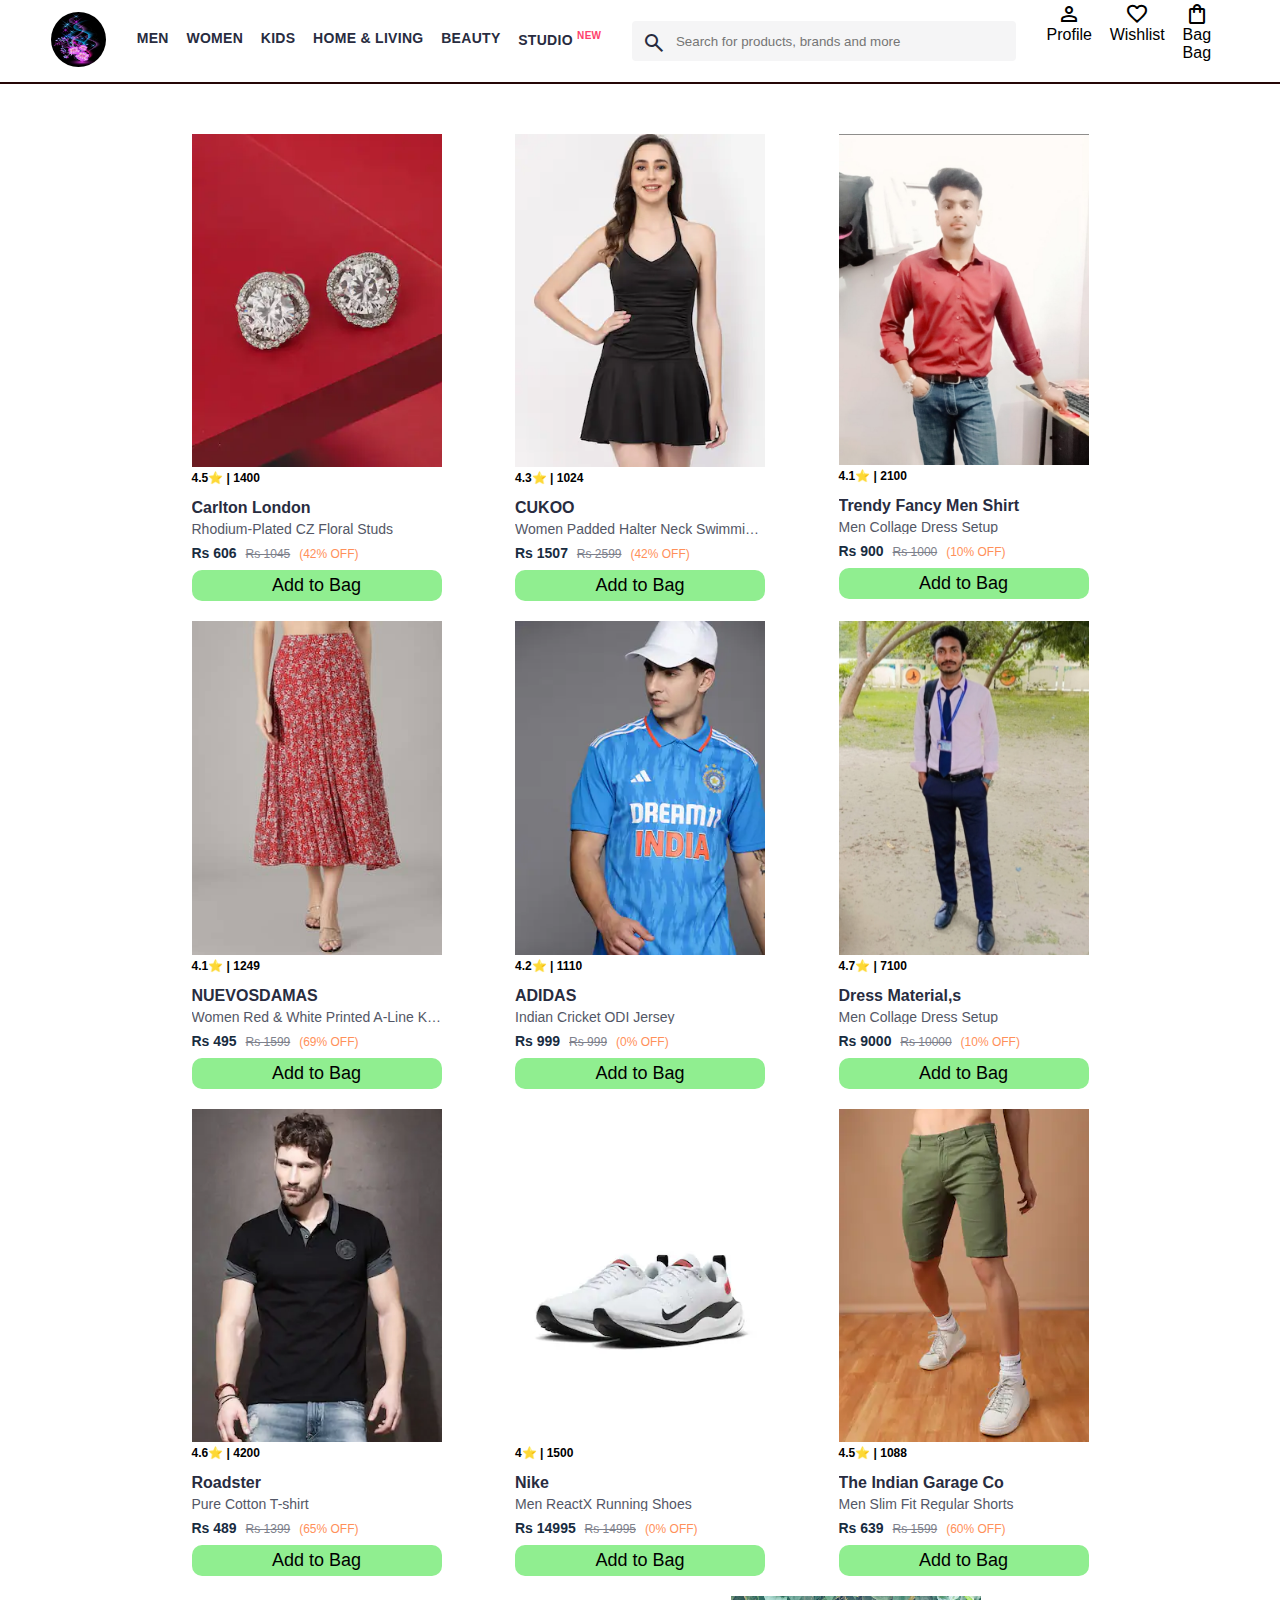
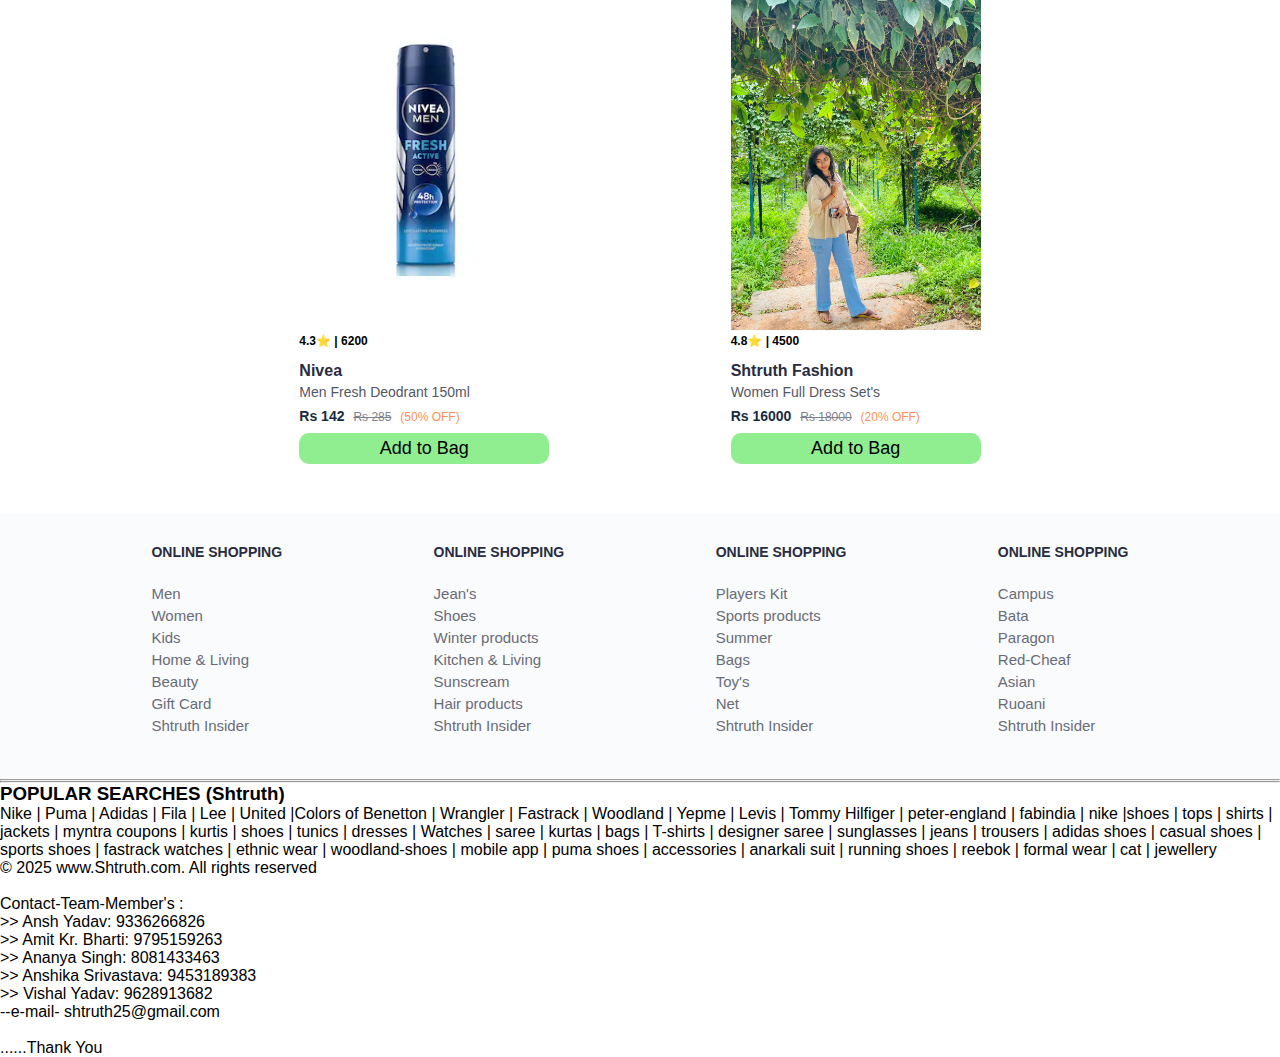
<file: AProject/Functional Clone/index.html>
<!DOCTYPE html>
<html lang="en">
<head>
    <title>Shtruth Functional Clone</title>
    <link rel="stylesheet" href="css/index.css">
    <link rel="stylesheet" href="https://fonts.googleapis.com/css2?family=Material+Symbols+Outlined:opsz,wght,FILL,GRAD@20..48,100..700,0..1,-50..200" />
</head>
<body>
    <header>
        <div class="logo_container">
            <a href="#"><img class="Shtruth_home" src="images/project_logo.jpg" alt="Shtruth Home"></a>
        </div>
        <nav class="nav_bar">
            <a href="#">Men</a>
            <a href="#">Women</a>
            <a href="#">Kids</a>
            <a href="#">Home & Living</a>
            <a href="#">Beauty</a>
            <a href="#">Studio <sup>New</sup></a>
        </nav>
        <div class="search_bar">
            <span class="material-symbols-outlined search_icon">search</span>
            <input class="search_input" placeholder="Search for products, brands and more">
        </div>
        <div class="action_bar">
            <div class="action_container">
                <span class="material-symbols-outlined action_icon">person</span>
                <span class="action_name">Profile</span>
            </div>

            <div class="action_container">
                <span class="material-symbols-outlined action_icon">favorite</span>
                <span class="action_name">Wishlist</span>
            </div>

            <a class="action_container" href="pages/bag.html">
                <span class="material-symbols-outlined action_icon">shopping_bag</span>
                <span class="action_name">Bag</span>
                <span class="action_name">Bag</span>
                <span class="bag-item-count">0</span>
            </a>
        </div>
    </header>
    <main>
        <div class="items-container">
        </div>
    </main>
    <footer>
        <div class="footer_container">
            <div class="footer_column">
                <h3>ONLINE SHOPPING</h3>

                <a href="#">Men</a>
                <a href="#">Women</a>
                <a href="#">Kids</a>
                <a href="#">Home & Living</a>
                <a href="#">Beauty</a>
                <a href="#">Gift Card</a>
                <a href="#">Shtruth Insider</a>
            </div>

            <div class="footer_column">
                <h3>ONLINE SHOPPING</h3>

                <a href="#">Jean's</a>
                <a href="#">Shoes</a>
                <a href="#">Winter products</a>
                <a href="#">Kitchen & Living</a>
                <a href="#">Sunscream</a>
                <a href="#">Hair products</a>
                <a href="#">Shtruth Insider</a>
            </div>

            <div class="footer_column">
                <h3>ONLINE SHOPPING</h3>

                <a href="#">Players Kit</a>
                <a href="#">Sports products</a>
                <a href="#">Summer</a>
                <a href="#">Bags</a>
                <a href="#">Toy's</a>
                <a href="#">Net</a>
                <a href="#">Shtruth Insider</a>
            </div>

            <div class="footer_column">
                <h3>ONLINE SHOPPING</h3>

                <a href="#">Campus</a>
                <a href="#">Bata</a>
                <a href="#">Paragon</a>
                <a href="#">Red-Cheaf</a>
                <a href="#">Asian</a>
                <a href="#">Ruoani</a>
                <a href="#">Shtruth Insider</a>
            </div>
        </div>
        <hr>

<div class="store_material"> <hr>
            <h3>POPULAR SEARCHES (Shtruth)</h3> 
            Nike | Puma | Adidas | Fila | Lee | United |Colors of Benetton | Wrangler | Fastrack | Woodland | Yepme | Levis | Tommy Hilfiger | peter-england | fabindia | nike |shoes | tops | shirts | jackets | myntra coupons | kurtis | shoes | tunics | dresses | Watches | saree | kurtas | bags | T-shirts | designer saree | sunglasses | jeans | trousers | adidas shoes | casual shoes | sports shoes | fastrack watches | ethnic wear | woodland-shoes | mobile app | puma shoes | accessories | anarkali suit | running shoes | reebok | formal wear | cat | jewellery <br>
            <div id="copyright">
                © 2025 www.Shtruth.com. All rights reserved 
             </div>    <br>
             Contact-Team-Member's : <br>
             >> Ansh Yadav: 9336266826 <br>
             >> Amit Kr. Bharti: 9795159263 <br>
             >> Ananya Singh: 8081433463 <br>
             >> Anshika Srivastava: 9453189383 <br>
             >> Vishal Yadav: 9628913682
             <br>
             --e-mail- shtruth25@gmail.com <br> <br>
             ......Thank You
        </div>       
    </footer>
    <script src="data/items.js"></script>
    <script src="scripts/index.js"></script>
</body>
</html>
</file>
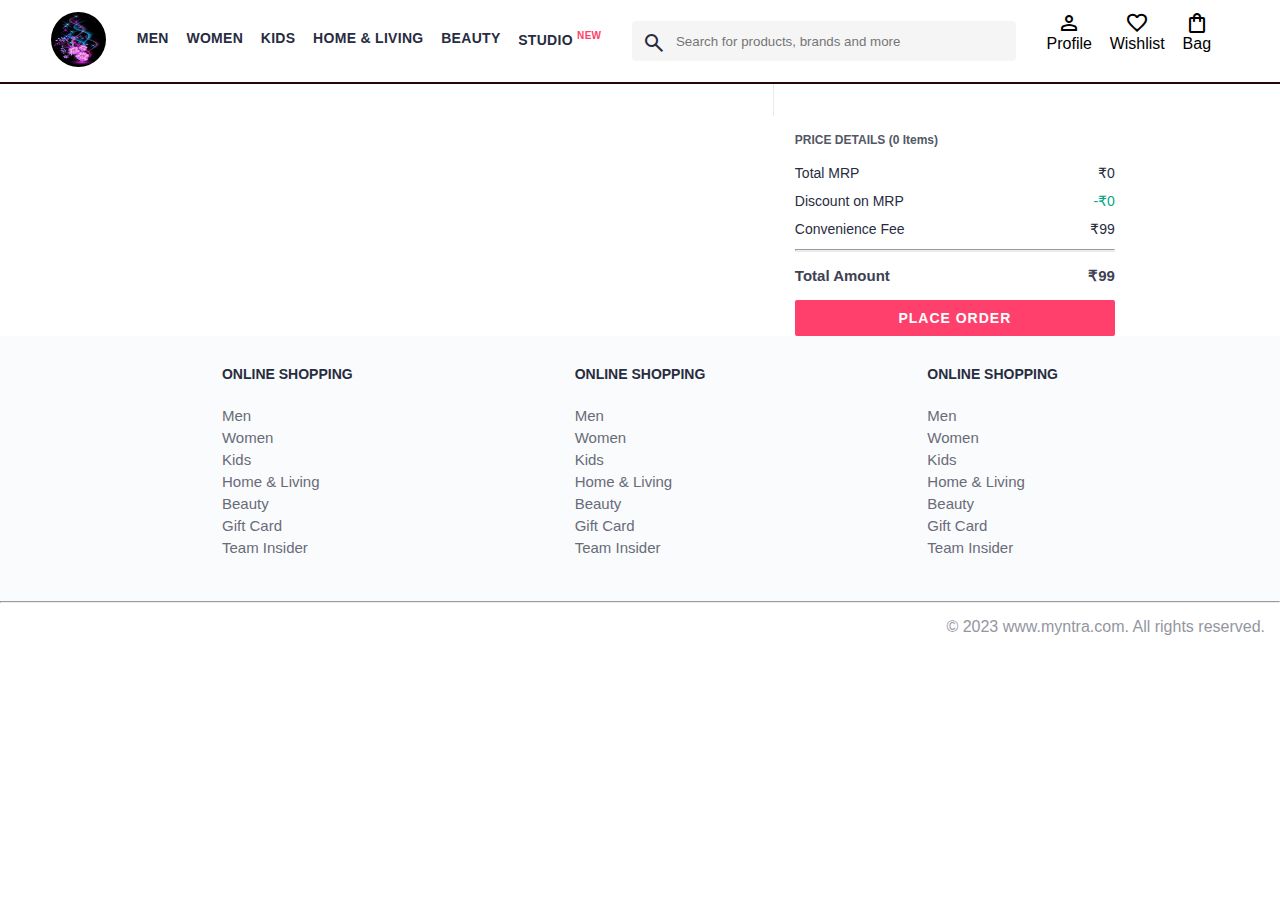
<file: AProject/Functional Clone/pages/bag.html>
<!DOCTYPE html>
<html lang="en">
<head>
    <title>Shopping Clone</title>
    <link rel="stylesheet" href="../css/index.css">
    <link rel="stylesheet" href="../css/bag.css">
    <link rel="stylesheet" href="https://fonts.googleapis.com/css2?family=Material+Symbols+Outlined:opsz,wght,FILL,GRAD@20..48,100..700,0..1,-50..200" />
</head>
<body>
    <header>
        <div class="logo_container">
            <a href="#"><img class="Shtruth_home" src="../images/project_logo.jpg" alt="Myntra Home"></a>
        </div>
        <nav class="nav_bar">
            <a href="#">Men</a>
            <a href="#">Women</a>
            <a href="#">Kids</a>
            <a href="#">Home & Living</a>
            <a href="#">Beauty</a>
            <a href="#">Studio <sup>New</sup></a>
        </nav>
        <div class="search_bar">
            <span class="material-symbols-outlined search_icon">search</span>
            <input class="search_input" placeholder="Search for products, brands and more">
        </div>
        <div class="action_bar">
            <div class="action_container">
                <span class="material-symbols-outlined action_icon">person</span>
                <span class="action_name">Profile</span>
            </div>

            <div class="action_container">
                <span class="material-symbols-outlined action_icon">favorite</span>
                <span class="action_name">Wishlist</span>
            </div>

            <div class="action_container">
                <span class="material-symbols-outlined action_icon">shopping_bag</span>
                <span class="action_name">Bag</span>
                <span class="bag-item-count">0</span>
            </div>
        </div>
    </header>
    <main>
      <div class="bag-page">
        <div class="bag-items-container">
        </div>
        <div class="bag-summary">
        </div>
      </div>
    </main>
    <footer>
        <div class="footer_container">
            <div class="footer_column">
                <h3>ONLINE SHOPPING</h3>

                <a href="#">Men</a>
                <a href="#">Women</a>
                <a href="#">Kids</a>
                <a href="#">Home & Living</a>
                <a href="#">Beauty</a>
                <a href="#">Gift Card</a>
                <a href="#">Team Insider</a>
            </div>

            <div class="footer_column">
                <h3>ONLINE SHOPPING</h3>

                <a href="#">Men</a>
                <a href="#">Women</a>
                <a href="#">Kids</a>
                <a href="#">Home & Living</a>
                <a href="#">Beauty</a>
                <a href="#">Gift Card</a>
                <a href="#">Team Insider</a>
            </div>

            <div class="footer_column">
                <h3>ONLINE SHOPPING</h3>

                <a href="#">Men</a>
                <a href="#">Women</a>
                <a href="#">Kids</a>
                <a href="#">Home & Living</a>
                <a href="#">Beauty</a>
                <a href="#">Gift Card</a>
                <a href="#">Team Insider</a>
            </div>
        </div>
        <hr>

        <div class="copyright">
            © 2023 www.myntra.com. All rights reserved.
        </div>
    </footer>
    <script src="../data/items.js"></script>
    <script src="../scripts/index.js"></script>
    <script src="../scripts/bag.js"></script>
</body>
</html>
</file>
<file: AProject/Functional Clone/css/index.css>
/***************** Item Page CSS **************************/
/*.action_container {
    text-decoration: none;
}
a.action_container:link {
    color:black;
}
.item-details {
    cursor: pointer;
    width: 250px;
    margin: 10px;
}
.stars {
    font-size: 12px;
    font-weight: 700;
    text-align: left;
}
.company {
    font-size: 18px;
    font-weight: 700;
    line-height: 1;
    color: #282c3f;
    margin-bottom: 6px;
    overflow: hidden;
    text-overflow: ellipsis;
    white-space: nowrap;
    margin-top: 20px;
}
.item-name {
    color: #535766;
    font-size: 16px;
    line-height: 1;
    margin-bottom: 0;
    margin-top: 0;
    overflow: hidden;
    text-overflow: ellipsis;
    white-space: nowrap;
    font-weight: 400;
    display: block;
}
.price-container {
    margin-top: 10px;
}
.current-price {
    font-size: 14px;
    font-weight: 700;
    color: #282c3f;
}
.original-price {
    text-decoration: line-through;
    color: #7e818c;
    font-weight: 400;
    margin-left: 5px;
    font-size: 12px;
}
.discount-percentage {
    color: #ff905a;
    font-weight: 400;
    font-size: 12px;
    margin-left: 5px;
}
.btn-bag {
    background-color: lightgreen;
    border: none;
    padding: 5px 15px;
    border-radius: 10px;
    width: 100%;
    margin-top: 7px;
    font-size: 20px;
    cursor: pointer;
}
.bag-items {
    background-color: #f16565;
    white-space: nowrap;
    text-align: center;
    line-height: 18px;
    padding: 0 6px;
    height: 18px;
    position: relative;
    border-radius: 50%;
    font-size: 12px;
    color: #fff;
    left: 13px;
    top: -44px;
    font-weight: 700;
    cursor: pointer;
}*/

* {
    margin: 0;
    padding: 0;
    font-family: Assistant,-apple-system,BlinkMacSystemFont,Segoe UI,Roboto,Helvetica,Arial,sans-serif;
    box-sizing: border-box;
}
header {
    display: flex;
    background-color: #ffffff;
    height: 84px;
    justify-content: space-between;
    align-items: center;
    border-bottom: 2px solid #250707;
}
.Shtruth_home {
    height: 55px;
    width: 55px;
    border-radius: 40px;
}
.logo_container {
    margin-left: 4%;
}
.action_bar {
    margin-right: 4%;
}
.nav_bar {
    display: flex;
    min-width: 500px;
    justify-content: space-evenly;
}
.nav_bar a {
    font-size: 14px;
    letter-spacing: .3px;
    color: #282c3f;
    font-weight: 700;
    text-transform: uppercase;
    text-decoration: none;
    padding: 28px 0;
    border-bottom: 5px solid #ffffff;
}
.nav_bar a:hover {
    border-bottom: 4px solid #f54e77;
}

.nav_bar a sup {
    color: #ff3f6c;
    font-size: 10px;
}

.search_bar {
    height: 40px;
    min-width: 200px;
    width: 30%;
    display: flex;
    align-items: center;
}
.search_icon {
    box-sizing: content-box;
    height: 20px;
    padding: 10px;

    background-color: #f5f5f6;
    color: #282c3f;
    font-weight: 300;
    border-radius: 4px 0 0 4px;
}
.search_input {
    color: #696e79;
    background-color: #f5f5f6;
    flex-grow: 1;
    height: 40px;
    border: 0;
    border-radius: 0 4px 4px 0;
}

.action_bar {
    display: flex;
    min-width: 200px;
    justify-content: space-evenly;
}

.action_container {
    display: flex;
    flex-direction: column;
    align-items: center;
}

/* Main section */
.banner_container {
    margin: 40px 0;
}
.banner_image {
    width: 100%;
}

.category_heading {
    text-transform: uppercase;
    color: #3e4152;
    letter-spacing: .15em;
    font-size: 1.8em;
    margin: 50px 0 10px 30px;
    max-height: 5em;
    font-weight: 700;
}

.category-items, .items-container {
    width: 80%;
    margin: 50px 10%;
    display: flex;
    flex-wrap: wrap;
    justify-content: space-evenly;
}

.sale_item {
    width: 250px;
}

.footer_container {
    padding: 30px 0px 40px 0px;
    background: #FAFBFC;
    display: flex;
    justify-content: space-evenly;
}

.footer_column {
    display: flex;
    flex-direction: column;
}

.footer_column h3 {
    color: #282c3f;
    font-size: 14px;
    margin-bottom: 25px;
}

.footer_column a {
    color: #696b79;
    font-size: 15px;
    text-decoration: none;
    padding-bottom: 5px;
}

.copyright {
    color: #94969f;
    text-align: end;
    padding: 15px;
}
.items-container{
    width: 80%;
    margin:40px 10%;
}
.item-container{
    width: 250px;
    margin: 10px;
}
.item-image{
    width: 100%;
}
.rating{
    font-size: 12px;
    font-weight: 700;
}
.company-name{
    margin-top: 15px;
    font-size: 16px;
    font-weight: 700;
    line-height: 1;
    color: #282c3f;
    margin-bottom: 6px;
    overflow: hidden;
    text-overflow: ellipsis;
    white-space: nowrap;
}
.item-name{
    color: #535766;
    font-size: 14px;
    line-height: 1;
    margin-bottom: 0;
    margin-top: 0;
    overflow: hidden;
    text-overflow: ellipsis;
    white-space: nowrap;
    font-weight: 400;
    display: block;
}
.price{
    margin-top: 10px;
    font-size: 14px;
    line-height: 15px;
    color: #182c3f;
    white-space: nowrap;
}
.current-price{
    font-size: 14px;
    font-weight: 700;
    color: #182c3f;
}
.original-price{
    text-decoration: line-through;
    color: #7e818c;
    font-weight: 400;
    margin-left: 5px;
    font-size: 12px;
}
.discount{
    color: #ff905a;
    font-weight: 400;
    font-size: 12px;
    margin-left: 5px;
}
.btn-add-bag{
    margin-top: 8px;
    font-size: 18px;
    width: 100%;
    background-color: lightgreen;
    border: none;
    padding: 5px 15px;
    border-radius: 10px;
    cursor: pointer;
}
.bag-item-count{
    background-color: #f16565;
    white-space: nowrap;
    text-align: center;
    line-height: 18px;
    padding: 0 6px;
    height: 18px;
    position: relative;
    border-radius: 50%;
    font-size: 12px;
    color: #fff;
    left: 13px;
    top: -44px;
    font-weight: 700;
    cursor: pointer;
}
.action_container {
    text-decoration: none;
}
a.action_container:link {
    color:black;
}
</file>
<file: AProject/Functional Clone/css/bag.css>
.bag-items-container {
  display: inline-block;
  width: 64%;
  padding-right: 20px;
  border-right: 1px solid #eaeaec;
  padding-top: 32px;
  color: #282c3f;
  font-size: 13px;
  line-height: 1.42857143;
}

.bag-page {
  width: 75%;
  margin-left: 12.5%;
}

.bag-summary {
  vertical-align: top;
  display: inline-block;
  width: 35%;
  padding: 24px 0 0 16px;
  color: #282c3f;
  font-size: 13px;
  line-height: 1.42857143;
}

.bag-details-container {
  margin-bottom: 16px;
}

.price-header {
  font-size: 12px;
  font-weight: 700;
  margin: 24px 0 16px;
  color: #535766;
}

.price-item {
  margin-bottom: 12px;
  line-height: 16px;
  font-size: 14px;
  color: #282c3f;
}

.price-item-value {
  float: right;
}

.priceDetail-base-discount {
  color: #03a685;
}

.price-footer {
  font-weight: 700;
  font-size: 15px;
  padding-top: 16px;
  border-top: 1px solid #eaeaec;
  color: #3e4152;
  line-height: 16px;
}

.btn-place-order {
  width: 100%;
  letter-spacing: 1px;
  font-size: 14px;
  font-weight: 600;
  border-radius: 2px;
  border-width: 0px;
  padding: 10px 16px;
  background-color: rgb(255, 63, 108);
  color: rgb(255, 255, 255);
  cursor: pointer;
}

.bag-item-container {
  margin-bottom: 8px;
  background: #fff;
  font-size: 14px;
  border: 1px solid #eaeaec;
  border-radius: 4px;
  position: relative;
  padding: 12px 12px 0;
}

.item-left-part {
  position: absolute;
  background: rgb(255, 242, 223);
  height: 148px;
  width: 111px;
}

.item-right-part {
  padding-left: 12px;
  position: relative;
  min-height: 148px;
  margin-left: 111px;
  margin-bottom: 12px;
}

.bag-item-img {
  width: 100%;
}

.return-period {
  display: inline-flex;
  font-size: 14px;
  padding-top: 8px;
}

.return-period-days {
  font-weight: 700;
  margin-right: 4px;
}

.delivery-details {
  margin-top: 5px;
  color: #282c3f;
  font-size: 12px;
  letter-spacing: -.1px;
  margin-bottom: 8px;
  line-height: 15px;
}

.delivery-details-days {
  color: #03a685;
}

.remove-from-cart {
  position: absolute;
  font-size: 25px;
  top: 10px;
  right: 18px;
  width: 14px;
  height: 14px;
  cursor: pointer;
}
</file>
